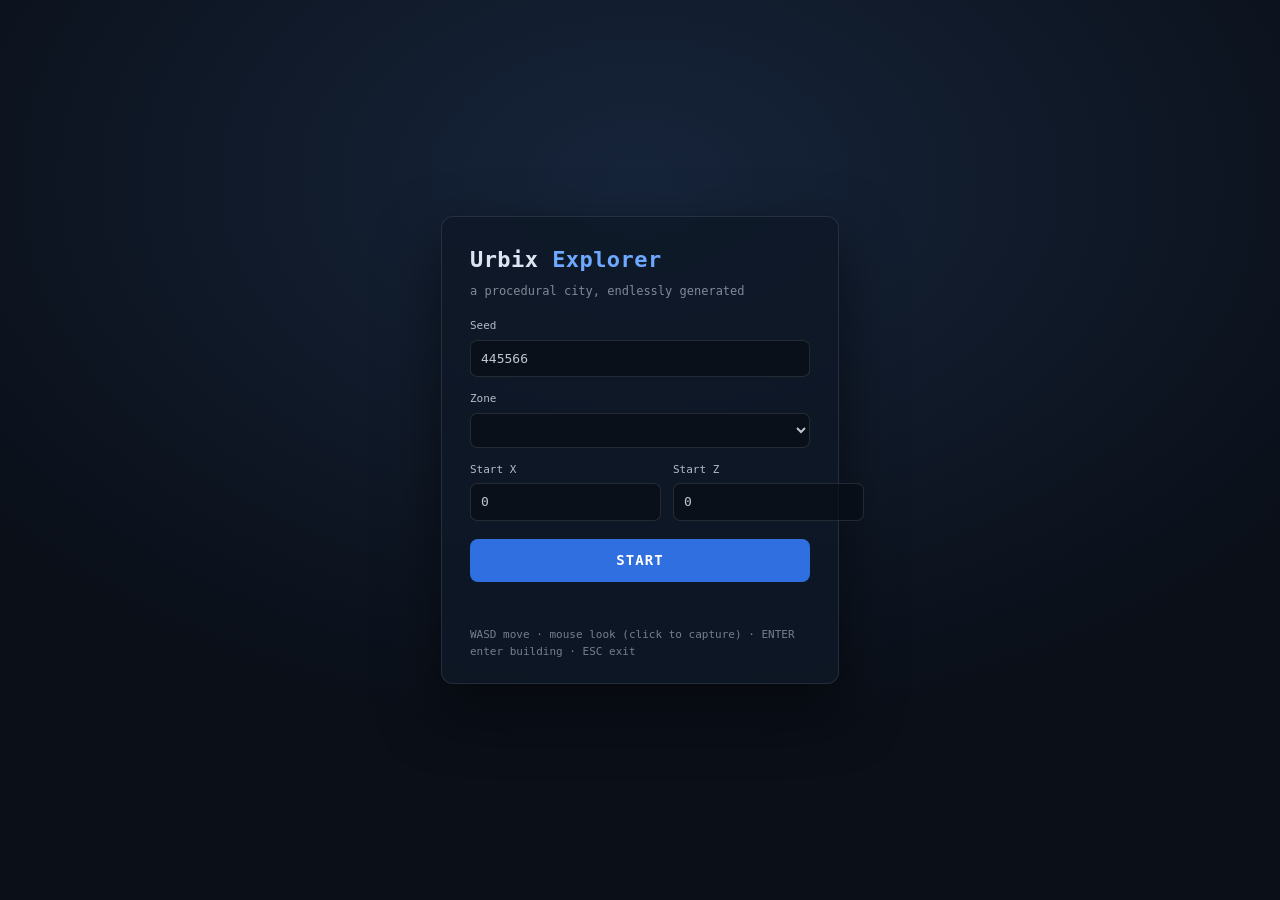
<file: explorer-v2/src/index.html>
<!DOCTYPE html>
<html lang="en">
<head>
<meta charset="utf-8">
<meta name="viewport" content="width=device-width, initial-scale=1">
<title>Urbix Explorer</title>
<link rel="stylesheet" href="style.css">
</head>
<body>
<canvas id="gl"></canvas>

<!-- Main menu: seed, zone, coordinates, START. Shown until the world loads. -->
<div id="menu">
  <form id="menu-form" autocomplete="off">
    <h1>Urbix <span class="accent">Explorer</span></h1>
    <p class="tagline">a procedural city, endlessly generated</p>

    <label>
      <span>Seed</span>
      <input id="seed-input" type="text" inputmode="numeric" value="445566">
    </label>

    <label>
      <span>Zone</span>
      <select id="zone-input"></select>
    </label>

    <div class="row">
      <label>
        <span>Start X</span>
        <input id="wx-input" type="text" inputmode="numeric" value="0">
      </label>
      <label>
        <span>Start Z</span>
        <input id="wz-input" type="text" inputmode="numeric" value="0">
      </label>
    </div>

    <button id="start-btn" type="submit">START</button>
    <div id="menu-status"></div>
    <div id="menu-controls">
      WASD move · mouse look (click to capture) · ENTER enter building · ESC exit
    </div>
  </form>
</div>

<!-- In-world HUD: title/seed line, mode hint, crosshair, popup, storey slider. -->
<div id="hud" class="hidden">
  <div class="hud-top">
    <span class="title">Urbix · <span id="seed-label"></span></span>
    <span class="hint" id="mode-hint"></span>
  </div>
  <div id="status"></div>
  <div id="legend">
    <span><i class="sw street"></i>street</span>
    <span><i class="sw arterial"></i>arterial</span>
    <span><i class="sw sidewalk"></i>sidewalk</span>
    <span><i class="sw plaza"></i>plaza</span>
    <span><i class="sw park"></i>park / greenway</span>
    <span><i class="sw vacant"></i>vacant · no walk</span>
  </div>
</div>

<div id="crosshair" class="hidden"></div>
<div id="popup" class="hidden"></div>

<div id="storey" class="hidden">
  <label>storey <b id="storey-n"></b>/<span id="storey-total"></span></label>
  <input id="storey-slider" type="range" min="0" max="0" value="0">
</div>

<div id="fade"></div>

<script type="module" src="app.js"></script>
</body>
</html>
</file>
<file: explorer-v2/src/style.css>
html, body {
  margin: 0; padding: 0; overflow: hidden; background: #0e1622; height: 100%;
}
#gl { width: 100vw; height: 100vh; display: block; }

/* ---- main menu ---- */
#menu {
  position: fixed; inset: 0; z-index: 20;
  display: flex; align-items: center; justify-content: center;
  background: radial-gradient(1200px 800px at 50% 20%, #16243a 0%, #0a0f18 70%);
  color: #dbe6f3; font: 14px/1.5 "SF Mono", ui-monospace, Menlo, monospace;
}
#menu.hidden { display: none; }
#menu-form {
  width: 340px; padding: 26px 28px 22px;
  background: rgba(14, 24, 38, .82);
  border: 1px solid rgba(255, 255, 255, .10);
  border-radius: 12px; box-shadow: 0 24px 60px rgba(0, 0, 0, .5);
  display: flex; flex-direction: column; gap: 14px;
}
#menu h1 { margin: 0; font-size: 22px; letter-spacing: .02em; }
#menu h1 .accent { color: #6ea8ff; }
.tagline { margin: -8px 0 4px; opacity: .55; font-size: 12px; }
#menu label { display: flex; flex-direction: column; gap: 5px; font-size: 11px; opacity: .8; }
#menu .row { display: flex; gap: 12px; }
#menu .row label { flex: 1; }
#menu input, #menu select {
  background: rgba(8, 14, 22, .9); color: #eaf2fb;
  border: 1px solid rgba(255, 255, 255, .14); border-radius: 7px;
  padding: 8px 10px; font: inherit; font-size: 13px;
}
#menu input:focus, #menu select:focus { outline: none; border-color: #6ea8ff; }
#start-btn {
  margin-top: 4px; padding: 11px; border: none; border-radius: 8px;
  background: #2f6fe0; color: #fff; font: inherit; font-size: 14px;
  font-weight: 600; letter-spacing: .08em; cursor: pointer;
}
#start-btn:hover { background: #3f7cf0; }
#start-btn:disabled { opacity: .55; cursor: default; }
#menu-status { min-height: 16px; font-size: 12px; color: #f0b46b; }
#menu-controls { font-size: 11px; opacity: .5; line-height: 1.6; }

/* ---- HUD ---- */
#hud {
  position: fixed; inset: 0; pointer-events: none;
  color: #dbe6f3; font: 13px/1.5 "SF Mono", ui-monospace, Menlo, monospace;
}
#hud.hidden { display: none; }
.hud-top {
  display: flex; justify-content: space-between; align-items: baseline; gap: 12px;
  padding: 10px 14px; background: rgba(10, 18, 30, .55); backdrop-filter: blur(2px);
  border-bottom: 1px solid rgba(255, 255, 255, .08);
}
.title { font-weight: 600; letter-spacing: .01em; }
.hint { opacity: .75; font-size: 12px; }

#status, #popup {
  position: fixed; left: 50%; transform: translateX(-50%);
  background: rgba(10, 18, 30, .7); border: 1px solid rgba(255, 255, 255, .12);
  padding: 6px 12px; border-radius: 6px;
}
#status { top: 54px; }
#popup { top: 96px; }
.hidden { display: none; }

/* Walkability key: paved/green cells are walkable; vacant lots are not. */
#legend {
  position: fixed; left: 14px; bottom: 14px;
  display: flex; flex-wrap: wrap; gap: 5px 12px; max-width: 330px;
  padding: 8px 10px; border-radius: 8px;
  background: rgba(10, 18, 30, .7); border: 1px solid rgba(255, 255, 255, .12);
  font-size: 11px; opacity: .9;
}
#legend .sw {
  display: inline-block; width: 10px; height: 10px; margin-right: 4px;
  vertical-align: -1px; border-radius: 2px;
  border: 1px solid rgba(255, 255, 255, .28);
}
#legend .street { background: #3d4a5e; }
#legend .arterial { background: #53627a; }
#legend .sidewalk { background: #9fa9b6; }
#legend .plaza { background: #d0a66e; }
#legend .park { background: #4f9160; }
#legend .vacant {
  background: repeating-linear-gradient(
    45deg, #4a4132 0 3px, #2f2a22 3px 6px
  );
}

/* Center-screen crosshair. */
#crosshair {
  position: fixed; left: 50%; top: 50%; width: 18px; height: 18px;
  transform: translate(-50%, -50%); pointer-events: none; z-index: 10;
}
#crosshair.hidden { display: none; }
#crosshair::before, #crosshair::after {
  content: ""; position: absolute; background: rgba(230, 240, 255, .85);
  box-shadow: 0 0 3px rgba(0, 0, 0, .8);
}
#crosshair::before { left: 8px; top: 0; width: 2px; height: 18px; }
#crosshair::after { top: 8px; left: 0; height: 2px; width: 18px; }

#storey {
  position: fixed; right: 14px; bottom: 14px; pointer-events: auto;
  background: rgba(10, 18, 30, .7); border: 1px solid rgba(255, 255, 255, .12);
  padding: 8px 12px; border-radius: 8px; text-align: right;
  color: #dbe6f3; font: 13px/1.5 "SF Mono", ui-monospace, Menlo, monospace;
}
#storey-slider { width: 180px; accent-color: #6ea8ff; }

/* Cross-fade overlay used entering/leaving buildings and starting the world. */
#fade {
  position: fixed; inset: 0; z-index: 30;
  background: #05070c; pointer-events: none;
  opacity: 0; transition: opacity .42s ease;
}
#fade.on { opacity: 1; }
</file>
